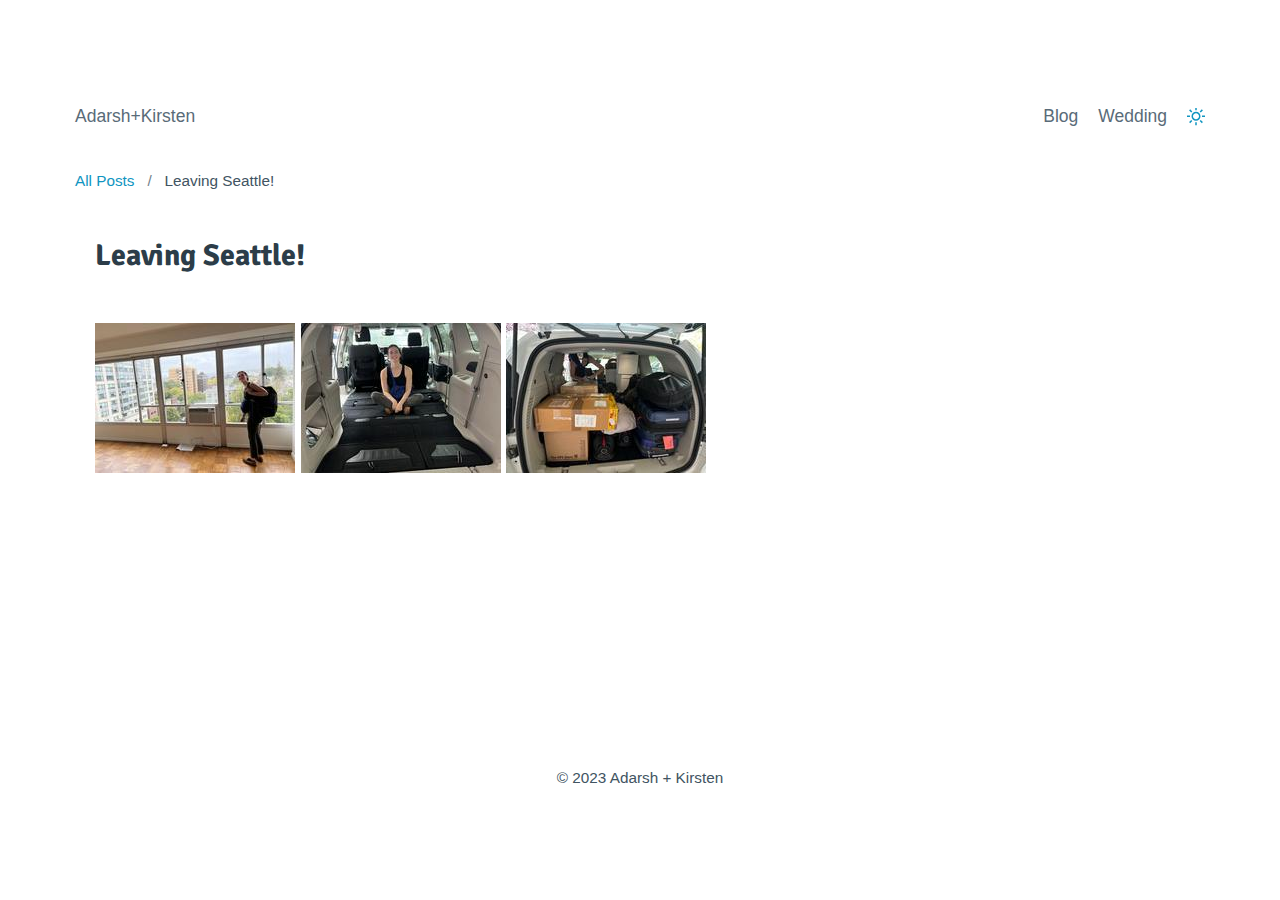
<file: posts/seattle.html>
<!--
Autogenerated comment from sync_posts.py
Title: Leaving Seattle!
Date: 2023-09-05
Description: Beginning of a new chapter
-->
<!DOCTYPE html>
<html lang="en" data-theme="light">

<head>
  <meta charset="utf-8">
  <meta name="viewport" content="width=device-width, initial-scale=1.0">
  <!-- POST TITLE -->
  <title>
    Leaving Seattle!
  </title>

  <!-- POST META -->
  <meta name="title" content="">
  <meta name="twitter:card" content="summary">
  <meta name="twitter:description" content="">
  <meta name="twitter:title" content="">
  <link rel="stylesheet" href="../css/pico.min.css">
  <link rel="stylesheet" href="../css/styles.css">
  <link rel="icon" type="image/png" href="../img/favicon.png">

  <link rel="stylesheet" href="https://cdn.jsdelivr.net/npm/@fancyapps/ui@5.0/dist/fancybox/fancybox.css" />
</head>

<body>
  <main class="container">

    <nav>
      <ul>
        <li><a href="../index.html" class="secondary"><small>Adarsh+Kirsten</small></a></li>
      </ul>

      <ul>
        <li><a href="posts.html" class="secondary"><small>Blog</small></a></li>
        <li><a href="https://withjoy.com/adarsh-and-kirsten" class="secondary"><small>Wedding</small></a></li>
        <li><a href="#" id="toggle-dark" data-tooltip="Toggle Dark"><svg width="18" height="18" viewBox="0 4 24 18"
              preserveAspectRatio="xMidYMid meet" xmlns="http://www.w3.org/2000/svg">
              <path fill-rule="evenodd" clip-rule="evenodd"
                d="M12 16C14.2091 16 16 14.2091 16 12C16 9.79086 14.2091 8 12 8C9.79086 8 8 9.79086 8 12C8 14.2091 9.79086 16 12 16ZM12 18C15.3137 18 18 15.3137 18 12C18 8.68629 15.3137 6 12 6C8.68629 6 6 8.68629 6 12C6 15.3137 8.68629 18 12 18Z"
                fill="currentColor" />
              <path fill-rule="evenodd" clip-rule="evenodd"
                d="M11 0H13V4.06189C12.6724 4.02104 12.3387 4 12 4C11.6613 4 11.3276 4.02104 11 4.06189V0ZM7.0943 5.68018L4.22173 2.80761L2.80752 4.22183L5.6801 7.09441C6.09071 6.56618 6.56608 6.0908 7.0943 5.68018ZM4.06189 11H0V13H4.06189C4.02104 12.6724 4 12.3387 4 12C4 11.6613 4.02104 11.3276 4.06189 11ZM5.6801 16.9056L2.80751 19.7782L4.22173 21.1924L7.0943 18.3198C6.56608 17.9092 6.09071 17.4338 5.6801 16.9056ZM11 19.9381V24H13V19.9381C12.6724 19.979 12.3387 20 12 20C11.6613 20 11.3276 19.979 11 19.9381ZM16.9056 18.3199L19.7781 21.1924L21.1923 19.7782L18.3198 16.9057C17.9092 17.4339 17.4338 17.9093 16.9056 18.3199ZM19.9381 13H24V11H19.9381C19.979 11.3276 20 11.6613 20 12C20 12.3387 19.979 12.6724 19.9381 13ZM18.3198 7.0943L21.1923 4.22183L19.7781 2.80762L16.9056 5.6801C17.4338 6.09071 17.9092 6.56608 18.3198 7.0943Z"
                fill="currentColor" />
            </svg></a></li>
      </ul>
    </nav>

    <!-- POST TITLE -->
    <nav aria-label="breadcrumb">
      <small>
        <ul>
          <li>
            <a href="../posts.html">All Posts</a>
          </li>
          <li>
            Leaving Seattle!
          </li>
        </ul>
      </small>

    </nav>
    <!-- POST CONTENT -->
    <div id="post-content">

      <!-- POST TITLE -->
      <h3>Leaving Seattle!</h3>

      <a data-fancybox="gallery" data-src="../img/full/IMG_7839.jpg" 
        data-caption="Saying goodbye to our lovely apartment view">
        <img src="../img/thumb/IMG_7839_thumb.jpg" />
      </a>

      <a data-fancybox="gallery" data-src="../img/full/IMG_7832.jpg" 
        data-caption="Packing up the rental van!">
        <img src="../img/thumb/IMG_7832_thumb.jpg" />
      </a>

      <a data-fancybox="gallery" data-src="../img/full/IMG_8079.jpg" 
        data-caption="All packed up!">
        <img src="../img/thumb/IMG_8079_thumb.jpg" />
      </a>

    </div>
  </main>

  <footer>
    <div class="container">
      <small>
        <p>© 2023 Adarsh + Kirsten</p>
      </small>
    </div>
  </footer>
</body>

<script src="https://cdn.jsdelivr.net/npm/@fancyapps/ui@5.0/dist/fancybox/fancybox.umd.js"></script>

<script>
  Fancybox.bind('[data-fancybox]', {
  });

  // toggle dark mode
  document.getElementById('toggle-dark').addEventListener('click', function () {
    var currentTheme = document.documentElement.getAttribute('data-theme');
    if (currentTheme === 'light') {
      document.documentElement.setAttribute('data-theme', 'dark');
    } else {
      document.documentElement.setAttribute('data-theme', 'light');
    }
  });
</script>

</html>
</file>
<file: css/styles.css>
@import url("https://fonts.googleapis.com/css2?family=Open+Sans:wght@400;600&family=Signika:wght@800&display=swap");
:root {
  --font-family: ui-sans-serif, -apple-system, BlinkMacSystemFont, "Segoe UI", Helvetica, "Apple Color Emoji", Arial, sans-serif, "Segoe UI Emoji", "Segoe UI Symbol";
  --border-radius: 0;
  --form-element-spacing-vertical: 1rem;
  --form-element-spacing-horizontal: 1.25rem;
}

h1,
h2,
h3,
h4,
h5,
h6 {
  --font-family: "Signika", sans-serif;
  --font-weight: 800;
}

html,
body {
  height: 100vh;
  margin: 0;
}

body>footer {
  position: sticky;
  top: 100vh;
  text-align: center;
}

img{
    max-width: 760px;
    height: auto;

}

#post-content {
  padding: 1em;
}

p {
  /* padding-left: 1em; */
}

h4, h5 {
  /* padding-left: 0.5em; */
}

h6 {
  /* padding-left: 1em; */
}

.center {
    text-align: center;
    padding: 1em;
  }

  .sub {
    font-size: 0.8em;
    font-style: italic;
  }

.gist {
  width:100%;
  max-width: 500px;
  margin:auto;
  overflow:auto;
}

.gist-container {
  width:95%;
  margin:auto;
}
</file>
<file: css/pico.min.css>
@charset "UTF-8";/*!
 * Pico CSS v1.5.10 (https://picocss.com)
 * Copyright 2019-2023 - Licensed under MIT
 */:root{--font-family:system-ui,-apple-system,"Segoe UI","Roboto","Ubuntu","Cantarell","Noto Sans",sans-serif,"Apple Color Emoji","Segoe UI Emoji","Segoe UI Symbol","Noto Color Emoji";--line-height:1.5;--font-weight:400;--font-size:16px;--border-radius:0.25rem;--border-width:1px;--outline-width:3px;--spacing:1rem;--typography-spacing-vertical:1.5rem;--block-spacing-vertical:calc(var(--spacing) * 2);--block-spacing-horizontal:var(--spacing);--grid-spacing-vertical:0;--grid-spacing-horizontal:var(--spacing);--form-element-spacing-vertical:0.75rem;--form-element-spacing-horizontal:1rem;--nav-element-spacing-vertical:1rem;--nav-element-spacing-horizontal:0.5rem;--nav-link-spacing-vertical:0.5rem;--nav-link-spacing-horizontal:0.5rem;--form-label-font-weight:var(--font-weight);--transition:0.2s ease-in-out;--modal-overlay-backdrop-filter:blur(0.25rem)}@media (min-width:576px){:root{--font-size:17px}}@media (min-width:768px){:root{--font-size:18px}}@media (min-width:992px){:root{--font-size:19px}}@media (min-width:1200px){:root{--font-size:20px}}@media (min-width:576px){body>footer,body>header,body>main,section{--block-spacing-vertical:calc(var(--spacing) * 2.5)}}@media (min-width:768px){body>footer,body>header,body>main,section{--block-spacing-vertical:calc(var(--spacing) * 3)}}@media (min-width:992px){body>footer,body>header,body>main,section{--block-spacing-vertical:calc(var(--spacing) * 3.5)}}@media (min-width:1200px){body>footer,body>header,body>main,section{--block-spacing-vertical:calc(var(--spacing) * 4)}}@media (min-width:576px){article{--block-spacing-horizontal:calc(var(--spacing) * 1.25)}}@media (min-width:768px){article{--block-spacing-horizontal:calc(var(--spacing) * 1.5)}}@media (min-width:992px){article{--block-spacing-horizontal:calc(var(--spacing) * 1.75)}}@media (min-width:1200px){article{--block-spacing-horizontal:calc(var(--spacing) * 2)}}dialog>article{--block-spacing-vertical:calc(var(--spacing) * 2);--block-spacing-horizontal:var(--spacing)}@media (min-width:576px){dialog>article{--block-spacing-vertical:calc(var(--spacing) * 2.5);--block-spacing-horizontal:calc(var(--spacing) * 1.25)}}@media (min-width:768px){dialog>article{--block-spacing-vertical:calc(var(--spacing) * 3);--block-spacing-horizontal:calc(var(--spacing) * 1.5)}}a{--text-decoration:none}a.contrast,a.secondary{--text-decoration:underline}small{--font-size:0.875em}h1,h2,h3,h4,h5,h6{--font-weight:700}h1{--font-size:2rem;--typography-spacing-vertical:3rem}h2{--font-size:1.75rem;--typography-spacing-vertical:2.625rem}h3{--font-size:1.5rem;--typography-spacing-vertical:2.25rem}h4{--font-size:1.25rem;--typography-spacing-vertical:1.874rem}h5{--font-size:1.125rem;--typography-spacing-vertical:1.6875rem}[type=checkbox],[type=radio]{--border-width:2px}[type=checkbox][role=switch]{--border-width:3px}tfoot td,tfoot th,thead td,thead th{--border-width:3px}:not(thead,tfoot)>*>td{--font-size:0.875em}code,kbd,pre,samp{--font-family:"Menlo","Consolas","Roboto Mono","Ubuntu Monospace","Noto Mono","Oxygen Mono","Liberation Mono",monospace,"Apple Color Emoji","Segoe UI Emoji","Segoe UI Symbol","Noto Color Emoji"}kbd{--font-weight:bolder}:root:not([data-theme=dark]),[data-theme=light]{--background-color:#fff;--color:hsl(205, 20%, 32%);--h1-color:hsl(205, 30%, 15%);--h2-color:#24333e;--h3-color:hsl(205, 25%, 23%);--h4-color:#374956;--h5-color:hsl(205, 20%, 32%);--h6-color:#4d606d;--muted-color:hsl(205, 10%, 50%);--muted-border-color:hsl(205, 20%, 94%);--primary:hsl(195, 85%, 41%);--primary-hover:hsl(195, 90%, 32%);--primary-focus:rgba(16, 149, 193, 0.125);--primary-inverse:#fff;--secondary:hsl(205, 15%, 41%);--secondary-hover:hsl(205, 20%, 32%);--secondary-focus:rgba(89, 107, 120, 0.125);--secondary-inverse:#fff;--contrast:hsl(205, 30%, 15%);--contrast-hover:#000;--contrast-focus:rgba(89, 107, 120, 0.125);--contrast-inverse:#fff;--mark-background-color:#fff2ca;--mark-color:#543a26;--ins-color:#388e3c;--del-color:#c62828;--blockquote-border-color:var(--muted-border-color);--blockquote-footer-color:var(--muted-color);--button-box-shadow:0 0 0 rgba(0, 0, 0, 0);--button-hover-box-shadow:0 0 0 rgba(0, 0, 0, 0);--form-element-background-color:transparent;--form-element-border-color:hsl(205, 14%, 68%);--form-element-color:var(--color);--form-element-placeholder-color:var(--muted-color);--form-element-active-background-color:transparent;--form-element-active-border-color:var(--primary);--form-element-focus-color:var(--primary-focus);--form-element-disabled-background-color:hsl(205, 18%, 86%);--form-element-disabled-border-color:hsl(205, 14%, 68%);--form-element-disabled-opacity:0.5;--form-element-invalid-border-color:#c62828;--form-element-invalid-active-border-color:#d32f2f;--form-element-invalid-focus-color:rgba(211, 47, 47, 0.125);--form-element-valid-border-color:#388e3c;--form-element-valid-active-border-color:#43a047;--form-element-valid-focus-color:rgba(67, 160, 71, 0.125);--switch-background-color:hsl(205, 16%, 77%);--switch-color:var(--primary-inverse);--switch-checked-background-color:var(--primary);--range-border-color:hsl(205, 18%, 86%);--range-active-border-color:hsl(205, 16%, 77%);--range-thumb-border-color:var(--background-color);--range-thumb-color:var(--secondary);--range-thumb-hover-color:var(--secondary-hover);--range-thumb-active-color:var(--primary);--table-border-color:var(--muted-border-color);--table-row-stripped-background-color:#f6f8f9;--code-background-color:hsl(205, 20%, 94%);--code-color:var(--muted-color);--code-kbd-background-color:var(--contrast);--code-kbd-color:var(--contrast-inverse);--code-tag-color:hsl(330, 40%, 50%);--code-property-color:hsl(185, 40%, 40%);--code-value-color:hsl(40, 20%, 50%);--code-comment-color:hsl(205, 14%, 68%);--accordion-border-color:var(--muted-border-color);--accordion-close-summary-color:var(--color);--accordion-open-summary-color:var(--muted-color);--card-background-color:var(--background-color);--card-border-color:var(--muted-border-color);--card-box-shadow:0.0145rem 0.029rem 0.174rem rgba(27, 40, 50, 0.01698),0.0335rem 0.067rem 0.402rem rgba(27, 40, 50, 0.024),0.0625rem 0.125rem 0.75rem rgba(27, 40, 50, 0.03),0.1125rem 0.225rem 1.35rem rgba(27, 40, 50, 0.036),0.2085rem 0.417rem 2.502rem rgba(27, 40, 50, 0.04302),0.5rem 1rem 6rem rgba(27, 40, 50, 0.06),0 0 0 0.0625rem rgba(27, 40, 50, 0.015);--card-sectionning-background-color:#fbfbfc;--dropdown-background-color:#fbfbfc;--dropdown-border-color:#e1e6eb;--dropdown-box-shadow:var(--card-box-shadow);--dropdown-color:var(--color);--dropdown-hover-background-color:hsl(205, 20%, 94%);--modal-overlay-background-color:rgba(213, 220, 226, 0.7);--progress-background-color:hsl(205, 18%, 86%);--progress-color:var(--primary);--loading-spinner-opacity:0.5;--tooltip-background-color:var(--contrast);--tooltip-color:var(--contrast-inverse);--icon-checkbox:url("data:image/svg+xml,%3Csvg xmlns='http://www.w3.org/2000/svg' width='24' height='24' viewBox='0 0 24 24' fill='none' stroke='rgb(255, 255, 255)' stroke-width='4' stroke-linecap='round' stroke-linejoin='round'%3E%3Cpolyline points='20 6 9 17 4 12'%3E%3C/polyline%3E%3C/svg%3E");--icon-chevron:url("data:image/svg+xml,%3Csvg xmlns='http://www.w3.org/2000/svg' width='24' height='24' viewBox='0 0 24 24' fill='none' stroke='rgb(65, 84, 98)' stroke-width='2' stroke-linecap='round' stroke-linejoin='round'%3E%3Cpolyline points='6 9 12 15 18 9'%3E%3C/polyline%3E%3C/svg%3E");--icon-chevron-button:url("data:image/svg+xml,%3Csvg xmlns='http://www.w3.org/2000/svg' width='24' height='24' viewBox='0 0 24 24' fill='none' stroke='rgb(255, 255, 255)' stroke-width='2' stroke-linecap='round' stroke-linejoin='round'%3E%3Cpolyline points='6 9 12 15 18 9'%3E%3C/polyline%3E%3C/svg%3E");--icon-chevron-button-inverse:url("data:image/svg+xml,%3Csvg xmlns='http://www.w3.org/2000/svg' width='24' height='24' viewBox='0 0 24 24' fill='none' stroke='rgb(255, 255, 255)' stroke-width='2' stroke-linecap='round' stroke-linejoin='round'%3E%3Cpolyline points='6 9 12 15 18 9'%3E%3C/polyline%3E%3C/svg%3E");--icon-close:url("data:image/svg+xml,%3Csvg xmlns='http://www.w3.org/2000/svg' width='24' height='24' viewBox='0 0 24 24' fill='none' stroke='rgb(115, 130, 140)' stroke-width='4' stroke-linecap='round' stroke-linejoin='round'%3E%3Cline x1='18' y1='6' x2='6' y2='18'%3E%3C/line%3E%3Cline x1='6' y1='6' x2='18' y2='18'%3E%3C/line%3E%3C/svg%3E");--icon-date:url("data:image/svg+xml,%3Csvg xmlns='http://www.w3.org/2000/svg' width='24' height='24' viewBox='0 0 24 24' fill='none' stroke='rgb(65, 84, 98)' stroke-width='2' stroke-linecap='round' stroke-linejoin='round'%3E%3Crect x='3' y='4' width='18' height='18' rx='2' ry='2'%3E%3C/rect%3E%3Cline x1='16' y1='2' x2='16' y2='6'%3E%3C/line%3E%3Cline x1='8' y1='2' x2='8' y2='6'%3E%3C/line%3E%3Cline x1='3' y1='10' x2='21' y2='10'%3E%3C/line%3E%3C/svg%3E");--icon-invalid:url("data:image/svg+xml,%3Csvg xmlns='http://www.w3.org/2000/svg' width='24' height='24' viewBox='0 0 24 24' fill='none' stroke='rgb(198, 40, 40)' stroke-width='2' stroke-linecap='round' stroke-linejoin='round'%3E%3Ccircle cx='12' cy='12' r='10'%3E%3C/circle%3E%3Cline x1='12' y1='8' x2='12' y2='12'%3E%3C/line%3E%3Cline x1='12' y1='16' x2='12.01' y2='16'%3E%3C/line%3E%3C/svg%3E");--icon-minus:url("data:image/svg+xml,%3Csvg xmlns='http://www.w3.org/2000/svg' width='24' height='24' viewBox='0 0 24 24' fill='none' stroke='rgb(255, 255, 255)' stroke-width='4' stroke-linecap='round' stroke-linejoin='round'%3E%3Cline x1='5' y1='12' x2='19' y2='12'%3E%3C/line%3E%3C/svg%3E");--icon-search:url("data:image/svg+xml,%3Csvg xmlns='http://www.w3.org/2000/svg' width='24' height='24' viewBox='0 0 24 24' fill='none' stroke='rgb(65, 84, 98)' stroke-width='2' stroke-linecap='round' stroke-linejoin='round'%3E%3Ccircle cx='11' cy='11' r='8'%3E%3C/circle%3E%3Cline x1='21' y1='21' x2='16.65' y2='16.65'%3E%3C/line%3E%3C/svg%3E");--icon-time:url("data:image/svg+xml,%3Csvg xmlns='http://www.w3.org/2000/svg' width='24' height='24' viewBox='0 0 24 24' fill='none' stroke='rgb(65, 84, 98)' stroke-width='2' stroke-linecap='round' stroke-linejoin='round'%3E%3Ccircle cx='12' cy='12' r='10'%3E%3C/circle%3E%3Cpolyline points='12 6 12 12 16 14'%3E%3C/polyline%3E%3C/svg%3E");--icon-valid:url("data:image/svg+xml,%3Csvg xmlns='http://www.w3.org/2000/svg' width='24' height='24' viewBox='0 0 24 24' fill='none' stroke='rgb(56, 142, 60)' stroke-width='3' stroke-linecap='round' stroke-linejoin='round'%3E%3Cpolyline points='20 6 9 17 4 12'%3E%3C/polyline%3E%3C/svg%3E");color-scheme:light}@media only screen and (prefers-color-scheme:dark){:root:not([data-theme]){--background-color:#11191f;--color:hsl(205, 16%, 77%);--h1-color:hsl(205, 20%, 94%);--h2-color:#e1e6eb;--h3-color:hsl(205, 18%, 86%);--h4-color:#c8d1d8;--h5-color:hsl(205, 16%, 77%);--h6-color:#afbbc4;--muted-color:hsl(205, 10%, 50%);--muted-border-color:#1f2d38;--primary:hsl(195, 85%, 41%);--primary-hover:hsl(195, 80%, 50%);--primary-focus:rgba(16, 149, 193, 0.25);--primary-inverse:#fff;--secondary:hsl(205, 15%, 41%);--secondary-hover:hsl(205, 10%, 50%);--secondary-focus:rgba(115, 130, 140, 0.25);--secondary-inverse:#fff;--contrast:hsl(205, 20%, 94%);--contrast-hover:#fff;--contrast-focus:rgba(115, 130, 140, 0.25);--contrast-inverse:#000;--mark-background-color:#d1c284;--mark-color:#11191f;--ins-color:#388e3c;--del-color:#c62828;--blockquote-border-color:var(--muted-border-color);--blockquote-footer-color:var(--muted-color);--button-box-shadow:0 0 0 rgba(0, 0, 0, 0);--button-hover-box-shadow:0 0 0 rgba(0, 0, 0, 0);--form-element-background-color:#11191f;--form-element-border-color:#374956;--form-element-color:var(--color);--form-element-placeholder-color:var(--muted-color);--form-element-active-background-color:var(--form-element-background-color);--form-element-active-border-color:var(--primary);--form-element-focus-color:var(--primary-focus);--form-element-disabled-background-color:hsl(205, 25%, 23%);--form-element-disabled-border-color:hsl(205, 20%, 32%);--form-element-disabled-opacity:0.5;--form-element-invalid-border-color:#b71c1c;--form-element-invalid-active-border-color:#c62828;--form-element-invalid-focus-color:rgba(198, 40, 40, 0.25);--form-element-valid-border-color:#2e7d32;--form-element-valid-active-border-color:#388e3c;--form-element-valid-focus-color:rgba(56, 142, 60, 0.25);--switch-background-color:#374956;--switch-color:var(--primary-inverse);--switch-checked-background-color:var(--primary);--range-border-color:#24333e;--range-active-border-color:hsl(205, 25%, 23%);--range-thumb-border-color:var(--background-color);--range-thumb-color:var(--secondary);--range-thumb-hover-color:var(--secondary-hover);--range-thumb-active-color:var(--primary);--table-border-color:var(--muted-border-color);--table-row-stripped-background-color:rgba(115, 130, 140, 0.05);--code-background-color:#18232c;--code-color:var(--muted-color);--code-kbd-background-color:var(--contrast);--code-kbd-color:var(--contrast-inverse);--code-tag-color:hsl(330, 30%, 50%);--code-property-color:hsl(185, 30%, 50%);--code-value-color:hsl(40, 10%, 50%);--code-comment-color:#4d606d;--accordion-border-color:var(--muted-border-color);--accordion-active-summary-color:var(--primary);--accordion-close-summary-color:var(--color);--accordion-open-summary-color:var(--muted-color);--card-background-color:#141e26;--card-border-color:var(--card-background-color);--card-box-shadow:0.0145rem 0.029rem 0.174rem rgba(0, 0, 0, 0.01698),0.0335rem 0.067rem 0.402rem rgba(0, 0, 0, 0.024),0.0625rem 0.125rem 0.75rem rgba(0, 0, 0, 0.03),0.1125rem 0.225rem 1.35rem rgba(0, 0, 0, 0.036),0.2085rem 0.417rem 2.502rem rgba(0, 0, 0, 0.04302),0.5rem 1rem 6rem rgba(0, 0, 0, 0.06),0 0 0 0.0625rem rgba(0, 0, 0, 0.015);--card-sectionning-background-color:#18232c;--dropdown-background-color:hsl(205, 30%, 15%);--dropdown-border-color:#24333e;--dropdown-box-shadow:var(--card-box-shadow);--dropdown-color:var(--color);--dropdown-hover-background-color:rgba(36, 51, 62, 0.75);--modal-overlay-background-color:rgba(36, 51, 62, 0.8);--progress-background-color:#24333e;--progress-color:var(--primary);--loading-spinner-opacity:0.5;--tooltip-background-color:var(--contrast);--tooltip-color:var(--contrast-inverse);--icon-checkbox:url("data:image/svg+xml,%3Csvg xmlns='http://www.w3.org/2000/svg' width='24' height='24' viewBox='0 0 24 24' fill='none' stroke='rgb(255, 255, 255)' stroke-width='4' stroke-linecap='round' stroke-linejoin='round'%3E%3Cpolyline points='20 6 9 17 4 12'%3E%3C/polyline%3E%3C/svg%3E");--icon-chevron:url("data:image/svg+xml,%3Csvg xmlns='http://www.w3.org/2000/svg' width='24' height='24' viewBox='0 0 24 24' fill='none' stroke='rgb(162, 175, 185)' stroke-width='2' stroke-linecap='round' stroke-linejoin='round'%3E%3Cpolyline points='6 9 12 15 18 9'%3E%3C/polyline%3E%3C/svg%3E");--icon-chevron-button:url("data:image/svg+xml,%3Csvg xmlns='http://www.w3.org/2000/svg' width='24' height='24' viewBox='0 0 24 24' fill='none' stroke='rgb(255, 255, 255)' stroke-width='2' stroke-linecap='round' stroke-linejoin='round'%3E%3Cpolyline points='6 9 12 15 18 9'%3E%3C/polyline%3E%3C/svg%3E");--icon-chevron-button-inverse:url("data:image/svg+xml,%3Csvg xmlns='http://www.w3.org/2000/svg' width='24' height='24' viewBox='0 0 24 24' fill='none' stroke='rgb(0, 0, 0)' stroke-width='2' stroke-linecap='round' stroke-linejoin='round'%3E%3Cpolyline points='6 9 12 15 18 9'%3E%3C/polyline%3E%3C/svg%3E");--icon-close:url("data:image/svg+xml,%3Csvg xmlns='http://www.w3.org/2000/svg' width='24' height='24' viewBox='0 0 24 24' fill='none' stroke='rgb(115, 130, 140)' stroke-width='4' stroke-linecap='round' stroke-linejoin='round'%3E%3Cline x1='18' y1='6' x2='6' y2='18'%3E%3C/line%3E%3Cline x1='6' y1='6' x2='18' y2='18'%3E%3C/line%3E%3C/svg%3E");--icon-date:url("data:image/svg+xml,%3Csvg xmlns='http://www.w3.org/2000/svg' width='24' height='24' viewBox='0 0 24 24' fill='none' stroke='rgb(162, 175, 185)' stroke-width='2' stroke-linecap='round' stroke-linejoin='round'%3E%3Crect x='3' y='4' width='18' height='18' rx='2' ry='2'%3E%3C/rect%3E%3Cline x1='16' y1='2' x2='16' y2='6'%3E%3C/line%3E%3Cline x1='8' y1='2' x2='8' y2='6'%3E%3C/line%3E%3Cline x1='3' y1='10' x2='21' y2='10'%3E%3C/line%3E%3C/svg%3E");--icon-invalid:url("data:image/svg+xml,%3Csvg xmlns='http://www.w3.org/2000/svg' width='24' height='24' viewBox='0 0 24 24' fill='none' stroke='rgb(183, 28, 28)' stroke-width='2' stroke-linecap='round' stroke-linejoin='round'%3E%3Ccircle cx='12' cy='12' r='10'%3E%3C/circle%3E%3Cline x1='12' y1='8' x2='12' y2='12'%3E%3C/line%3E%3Cline x1='12' y1='16' x2='12.01' y2='16'%3E%3C/line%3E%3C/svg%3E");--icon-minus:url("data:image/svg+xml,%3Csvg xmlns='http://www.w3.org/2000/svg' width='24' height='24' viewBox='0 0 24 24' fill='none' stroke='rgb(255, 255, 255)' stroke-width='4' stroke-linecap='round' stroke-linejoin='round'%3E%3Cline x1='5' y1='12' x2='19' y2='12'%3E%3C/line%3E%3C/svg%3E");--icon-search:url("data:image/svg+xml,%3Csvg xmlns='http://www.w3.org/2000/svg' width='24' height='24' viewBox='0 0 24 24' fill='none' stroke='rgb(162, 175, 185)' stroke-width='2' stroke-linecap='round' stroke-linejoin='round'%3E%3Ccircle cx='11' cy='11' r='8'%3E%3C/circle%3E%3Cline x1='21' y1='21' x2='16.65' y2='16.65'%3E%3C/line%3E%3C/svg%3E");--icon-time:url("data:image/svg+xml,%3Csvg xmlns='http://www.w3.org/2000/svg' width='24' height='24' viewBox='0 0 24 24' fill='none' stroke='rgb(162, 175, 185)' stroke-width='2' stroke-linecap='round' stroke-linejoin='round'%3E%3Ccircle cx='12' cy='12' r='10'%3E%3C/circle%3E%3Cpolyline points='12 6 12 12 16 14'%3E%3C/polyline%3E%3C/svg%3E");--icon-valid:url("data:image/svg+xml,%3Csvg xmlns='http://www.w3.org/2000/svg' width='24' height='24' viewBox='0 0 24 24' fill='none' stroke='rgb(46, 125, 50)' stroke-width='3' stroke-linecap='round' stroke-linejoin='round'%3E%3Cpolyline points='20 6 9 17 4 12'%3E%3C/polyline%3E%3C/svg%3E");color-scheme:dark}}[data-theme=dark]{--background-color:#11191f;--color:hsl(205, 16%, 77%);--h1-color:hsl(205, 20%, 94%);--h2-color:#e1e6eb;--h3-color:hsl(205, 18%, 86%);--h4-color:#c8d1d8;--h5-color:hsl(205, 16%, 77%);--h6-color:#afbbc4;--muted-color:hsl(205, 10%, 50%);--muted-border-color:#1f2d38;--primary:hsl(195, 85%, 41%);--primary-hover:hsl(195, 80%, 50%);--primary-focus:rgba(16, 149, 193, 0.25);--primary-inverse:#fff;--secondary:hsl(205, 15%, 41%);--secondary-hover:hsl(205, 10%, 50%);--secondary-focus:rgba(115, 130, 140, 0.25);--secondary-inverse:#fff;--contrast:hsl(205, 20%, 94%);--contrast-hover:#fff;--contrast-focus:rgba(115, 130, 140, 0.25);--contrast-inverse:#000;--mark-background-color:#d1c284;--mark-color:#11191f;--ins-color:#388e3c;--del-color:#c62828;--blockquote-border-color:var(--muted-border-color);--blockquote-footer-color:var(--muted-color);--button-box-shadow:0 0 0 rgba(0, 0, 0, 0);--button-hover-box-shadow:0 0 0 rgba(0, 0, 0, 0);--form-element-background-color:#11191f;--form-element-border-color:#374956;--form-element-color:var(--color);--form-element-placeholder-color:var(--muted-color);--form-element-active-background-color:var(--form-element-background-color);--form-element-active-border-color:var(--primary);--form-element-focus-color:var(--primary-focus);--form-element-disabled-background-color:hsl(205, 25%, 23%);--form-element-disabled-border-color:hsl(205, 20%, 32%);--form-element-disabled-opacity:0.5;--form-element-invalid-border-color:#b71c1c;--form-element-invalid-active-border-color:#c62828;--form-element-invalid-focus-color:rgba(198, 40, 40, 0.25);--form-element-valid-border-color:#2e7d32;--form-element-valid-active-border-color:#388e3c;--form-element-valid-focus-color:rgba(56, 142, 60, 0.25);--switch-background-color:#374956;--switch-color:var(--primary-inverse);--switch-checked-background-color:var(--primary);--range-border-color:#24333e;--range-active-border-color:hsl(205, 25%, 23%);--range-thumb-border-color:var(--background-color);--range-thumb-color:var(--secondary);--range-thumb-hover-color:var(--secondary-hover);--range-thumb-active-color:var(--primary);--table-border-color:var(--muted-border-color);--table-row-stripped-background-color:rgba(115, 130, 140, 0.05);--code-background-color:#18232c;--code-color:var(--muted-color);--code-kbd-background-color:var(--contrast);--code-kbd-color:var(--contrast-inverse);--code-tag-color:hsl(330, 30%, 50%);--code-property-color:hsl(185, 30%, 50%);--code-value-color:hsl(40, 10%, 50%);--code-comment-color:#4d606d;--accordion-border-color:var(--muted-border-color);--accordion-active-summary-color:var(--primary);--accordion-close-summary-color:var(--color);--accordion-open-summary-color:var(--muted-color);--card-background-color:#141e26;--card-border-color:var(--card-background-color);--card-box-shadow:0.0145rem 0.029rem 0.174rem rgba(0, 0, 0, 0.01698),0.0335rem 0.067rem 0.402rem rgba(0, 0, 0, 0.024),0.0625rem 0.125rem 0.75rem rgba(0, 0, 0, 0.03),0.1125rem 0.225rem 1.35rem rgba(0, 0, 0, 0.036),0.2085rem 0.417rem 2.502rem rgba(0, 0, 0, 0.04302),0.5rem 1rem 6rem rgba(0, 0, 0, 0.06),0 0 0 0.0625rem rgba(0, 0, 0, 0.015);--card-sectionning-background-color:#18232c;--dropdown-background-color:hsl(205, 30%, 15%);--dropdown-border-color:#24333e;--dropdown-box-shadow:var(--card-box-shadow);--dropdown-color:var(--color);--dropdown-hover-background-color:rgba(36, 51, 62, 0.75);--modal-overlay-background-color:rgba(36, 51, 62, 0.8);--progress-background-color:#24333e;--progress-color:var(--primary);--loading-spinner-opacity:0.5;--tooltip-background-color:var(--contrast);--tooltip-color:var(--contrast-inverse);--icon-checkbox:url("data:image/svg+xml,%3Csvg xmlns='http://www.w3.org/2000/svg' width='24' height='24' viewBox='0 0 24 24' fill='none' stroke='rgb(255, 255, 255)' stroke-width='4' stroke-linecap='round' stroke-linejoin='round'%3E%3Cpolyline points='20 6 9 17 4 12'%3E%3C/polyline%3E%3C/svg%3E");--icon-chevron:url("data:image/svg+xml,%3Csvg xmlns='http://www.w3.org/2000/svg' width='24' height='24' viewBox='0 0 24 24' fill='none' stroke='rgb(162, 175, 185)' stroke-width='2' stroke-linecap='round' stroke-linejoin='round'%3E%3Cpolyline points='6 9 12 15 18 9'%3E%3C/polyline%3E%3C/svg%3E");--icon-chevron-button:url("data:image/svg+xml,%3Csvg xmlns='http://www.w3.org/2000/svg' width='24' height='24' viewBox='0 0 24 24' fill='none' stroke='rgb(255, 255, 255)' stroke-width='2' stroke-linecap='round' stroke-linejoin='round'%3E%3Cpolyline points='6 9 12 15 18 9'%3E%3C/polyline%3E%3C/svg%3E");--icon-chevron-button-inverse:url("data:image/svg+xml,%3Csvg xmlns='http://www.w3.org/2000/svg' width='24' height='24' viewBox='0 0 24 24' fill='none' stroke='rgb(0, 0, 0)' stroke-width='2' stroke-linecap='round' stroke-linejoin='round'%3E%3Cpolyline points='6 9 12 15 18 9'%3E%3C/polyline%3E%3C/svg%3E");--icon-close:url("data:image/svg+xml,%3Csvg xmlns='http://www.w3.org/2000/svg' width='24' height='24' viewBox='0 0 24 24' fill='none' stroke='rgb(115, 130, 140)' stroke-width='4' stroke-linecap='round' stroke-linejoin='round'%3E%3Cline x1='18' y1='6' x2='6' y2='18'%3E%3C/line%3E%3Cline x1='6' y1='6' x2='18' y2='18'%3E%3C/line%3E%3C/svg%3E");--icon-date:url("data:image/svg+xml,%3Csvg xmlns='http://www.w3.org/2000/svg' width='24' height='24' viewBox='0 0 24 24' fill='none' stroke='rgb(162, 175, 185)' stroke-width='2' stroke-linecap='round' stroke-linejoin='round'%3E%3Crect x='3' y='4' width='18' height='18' rx='2' ry='2'%3E%3C/rect%3E%3Cline x1='16' y1='2' x2='16' y2='6'%3E%3C/line%3E%3Cline x1='8' y1='2' x2='8' y2='6'%3E%3C/line%3E%3Cline x1='3' y1='10' x2='21' y2='10'%3E%3C/line%3E%3C/svg%3E");--icon-invalid:url("data:image/svg+xml,%3Csvg xmlns='http://www.w3.org/2000/svg' width='24' height='24' viewBox='0 0 24 24' fill='none' stroke='rgb(183, 28, 28)' stroke-width='2' stroke-linecap='round' stroke-linejoin='round'%3E%3Ccircle cx='12' cy='12' r='10'%3E%3C/circle%3E%3Cline x1='12' y1='8' x2='12' y2='12'%3E%3C/line%3E%3Cline x1='12' y1='16' x2='12.01' y2='16'%3E%3C/line%3E%3C/svg%3E");--icon-minus:url("data:image/svg+xml,%3Csvg xmlns='http://www.w3.org/2000/svg' width='24' height='24' viewBox='0 0 24 24' fill='none' stroke='rgb(255, 255, 255)' stroke-width='4' stroke-linecap='round' stroke-linejoin='round'%3E%3Cline x1='5' y1='12' x2='19' y2='12'%3E%3C/line%3E%3C/svg%3E");--icon-search:url("data:image/svg+xml,%3Csvg xmlns='http://www.w3.org/2000/svg' width='24' height='24' viewBox='0 0 24 24' fill='none' stroke='rgb(162, 175, 185)' stroke-width='2' stroke-linecap='round' stroke-linejoin='round'%3E%3Ccircle cx='11' cy='11' r='8'%3E%3C/circle%3E%3Cline x1='21' y1='21' x2='16.65' y2='16.65'%3E%3C/line%3E%3C/svg%3E");--icon-time:url("data:image/svg+xml,%3Csvg xmlns='http://www.w3.org/2000/svg' width='24' height='24' viewBox='0 0 24 24' fill='none' stroke='rgb(162, 175, 185)' stroke-width='2' stroke-linecap='round' stroke-linejoin='round'%3E%3Ccircle cx='12' cy='12' r='10'%3E%3C/circle%3E%3Cpolyline points='12 6 12 12 16 14'%3E%3C/polyline%3E%3C/svg%3E");--icon-valid:url("data:image/svg+xml,%3Csvg xmlns='http://www.w3.org/2000/svg' width='24' height='24' viewBox='0 0 24 24' fill='none' stroke='rgb(46, 125, 50)' stroke-width='3' stroke-linecap='round' stroke-linejoin='round'%3E%3Cpolyline points='20 6 9 17 4 12'%3E%3C/polyline%3E%3C/svg%3E");color-scheme:dark}[type=checkbox],[type=radio],[type=range],progress{accent-color:var(--primary)}*,::after,::before{box-sizing:border-box;background-repeat:no-repeat}::after,::before{text-decoration:inherit;vertical-align:inherit}:where(:root){-webkit-tap-highlight-color:transparent;-webkit-text-size-adjust:100%;-moz-text-size-adjust:100%;text-size-adjust:100%;background-color:var(--background-color);color:var(--color);font-weight:var(--font-weight);font-size:var(--font-size);line-height:var(--line-height);font-family:var(--font-family);text-rendering:optimizeLegibility;overflow-wrap:break-word;cursor:default;-moz-tab-size:4;-o-tab-size:4;tab-size:4}main{display:block}body{width:100%;margin:0}body>footer,body>header,body>main{width:100%;margin-right:auto;margin-left:auto;padding:var(--block-spacing-vertical) 0}.container,.container-fluid{width:100%;margin-right:auto;margin-left:auto;padding-right:var(--spacing);padding-left:var(--spacing)}@media (min-width:576px){.container{max-width:510px;padding-right:0;padding-left:0}}@media (min-width:768px){.container{max-width:700px}}@media (min-width:992px){.container{max-width:920px}}@media (min-width:1200px){.container{max-width:1130px}}section{margin-bottom:var(--block-spacing-vertical)}.grid{grid-column-gap:var(--grid-spacing-horizontal);grid-row-gap:var(--grid-spacing-vertical);display:grid;grid-template-columns:1fr;margin:0}@media (min-width:992px){.grid{grid-template-columns:repeat(auto-fit,minmax(0%,1fr))}}.grid>*{min-width:0}figure{display:block;margin:0;padding:0;overflow-x:auto}figure figcaption{padding:calc(var(--spacing) * .5) 0;color:var(--muted-color)}b,strong{font-weight:bolder}sub,sup{position:relative;font-size:.75em;line-height:0;vertical-align:baseline}sub{bottom:-.25em}sup{top:-.5em}address,blockquote,dl,figure,form,ol,p,pre,table,ul{margin-top:0;margin-bottom:var(--typography-spacing-vertical);color:var(--color);font-style:normal;font-weight:var(--font-weight);font-size:var(--font-size)}[role=link],a{--color:var(--primary);--background-color:transparent;outline:0;background-color:var(--background-color);color:var(--color);-webkit-text-decoration:var(--text-decoration);text-decoration:var(--text-decoration);transition:background-color var(--transition),color var(--transition),box-shadow var(--transition),-webkit-text-decoration var(--transition);transition:background-color var(--transition),color var(--transition),text-decoration var(--transition),box-shadow var(--transition);transition:background-color var(--transition),color var(--transition),text-decoration var(--transition),box-shadow var(--transition),-webkit-text-decoration var(--transition)}[role=link]:is([aria-current],:hover,:active,:focus),a:is([aria-current],:hover,:active,:focus){--color:var(--primary-hover);--text-decoration:underline}[role=link]:focus,a:focus{--background-color:var(--primary-focus)}[role=link].secondary,a.secondary{--color:var(--secondary)}[role=link].secondary:is([aria-current],:hover,:active,:focus),a.secondary:is([aria-current],:hover,:active,:focus){--color:var(--secondary-hover)}[role=link].secondary:focus,a.secondary:focus{--background-color:var(--secondary-focus)}[role=link].contrast,a.contrast{--color:var(--contrast)}[role=link].contrast:is([aria-current],:hover,:active,:focus),a.contrast:is([aria-current],:hover,:active,:focus){--color:var(--contrast-hover)}[role=link].contrast:focus,a.contrast:focus{--background-color:var(--contrast-focus)}h1,h2,h3,h4,h5,h6{margin-top:0;margin-bottom:var(--typography-spacing-vertical);color:var(--color);font-weight:var(--font-weight);font-size:var(--font-size);font-family:var(--font-family)}h1{--color:var(--h1-color)}h2{--color:var(--h2-color)}h3{--color:var(--h3-color)}h4{--color:var(--h4-color)}h5{--color:var(--h5-color)}h6{--color:var(--h6-color)}:where(address,blockquote,dl,figure,form,ol,p,pre,table,ul)~:is(h1,h2,h3,h4,h5,h6){margin-top:var(--typography-spacing-vertical)}.headings,hgroup{margin-bottom:var(--typography-spacing-vertical)}.headings>*,hgroup>*{margin-bottom:0}.headings>:last-child,hgroup>:last-child{--color:var(--muted-color);--font-weight:unset;font-size:1rem;font-family:unset}p{margin-bottom:var(--typography-spacing-vertical)}small{font-size:var(--font-size)}:where(dl,ol,ul){padding-right:0;padding-left:var(--spacing);-webkit-padding-start:var(--spacing);padding-inline-start:var(--spacing);-webkit-padding-end:0;padding-inline-end:0}:where(dl,ol,ul) li{margin-bottom:calc(var(--typography-spacing-vertical) * .25)}:where(dl,ol,ul) :is(dl,ol,ul){margin:0;margin-top:calc(var(--typography-spacing-vertical) * .25)}ul li{list-style:square}mark{padding:.125rem .25rem;background-color:var(--mark-background-color);color:var(--mark-color);vertical-align:baseline}blockquote{display:block;margin:var(--typography-spacing-vertical) 0;padding:var(--spacing);border-right:none;border-left:.25rem solid var(--blockquote-border-color);-webkit-border-start:0.25rem solid var(--blockquote-border-color);border-inline-start:0.25rem solid var(--blockquote-border-color);-webkit-border-end:none;border-inline-end:none}blockquote footer{margin-top:calc(var(--typography-spacing-vertical) * .5);color:var(--blockquote-footer-color)}abbr[title]{border-bottom:1px dotted;text-decoration:none;cursor:help}ins{color:var(--ins-color);text-decoration:none}del{color:var(--del-color)}::-moz-selection{background-color:var(--primary-focus)}::selection{background-color:var(--primary-focus)}:where(audio,canvas,iframe,img,svg,video){vertical-align:middle}audio,video{display:inline-block}audio:not([controls]){display:none;height:0}:where(iframe){border-style:none}img{max-width:100%;height:auto;border-style:none}:where(svg:not([fill])){fill:currentColor}svg:not(:root){overflow:hidden}button{margin:0;overflow:visible;font-family:inherit;text-transform:none}[type=button],[type=reset],[type=submit],button{-webkit-appearance:button}button{display:block;width:100%;margin-bottom:var(--spacing)}[role=button]{display:inline-block;text-decoration:none}[role=button],button,input[type=button],input[type=reset],input[type=submit]{--background-color:var(--primary);--border-color:var(--primary);--color:var(--primary-inverse);--box-shadow:var(--button-box-shadow, 0 0 0 rgba(0, 0, 0, 0));padding:var(--form-element-spacing-vertical) var(--form-element-spacing-horizontal);border:var(--border-width) solid var(--border-color);border-radius:var(--border-radius);outline:0;background-color:var(--background-color);box-shadow:var(--box-shadow);color:var(--color);font-weight:var(--font-weight);font-size:1rem;line-height:var(--line-height);text-align:center;cursor:pointer;transition:background-color var(--transition),border-color var(--transition),color var(--transition),box-shadow var(--transition)}[role=button]:is([aria-current],:hover,:active,:focus),button:is([aria-current],:hover,:active,:focus),input[type=button]:is([aria-current],:hover,:active,:focus),input[type=reset]:is([aria-current],:hover,:active,:focus),input[type=submit]:is([aria-current],:hover,:active,:focus){--background-color:var(--primary-hover);--border-color:var(--primary-hover);--box-shadow:var(--button-hover-box-shadow, 0 0 0 rgba(0, 0, 0, 0));--color:var(--primary-inverse)}[role=button]:focus,button:focus,input[type=button]:focus,input[type=reset]:focus,input[type=submit]:focus{--box-shadow:var(--button-hover-box-shadow, 0 0 0 rgba(0, 0, 0, 0)),0 0 0 var(--outline-width) var(--primary-focus)}:is(button,input[type=submit],input[type=button],[role=button]).secondary,input[type=reset]{--background-color:var(--secondary);--border-color:var(--secondary);--color:var(--secondary-inverse);cursor:pointer}:is(button,input[type=submit],input[type=button],[role=button]).secondary:is([aria-current],:hover,:active,:focus),input[type=reset]:is([aria-current],:hover,:active,:focus){--background-color:var(--secondary-hover);--border-color:var(--secondary-hover);--color:var(--secondary-inverse)}:is(button,input[type=submit],input[type=button],[role=button]).secondary:focus,input[type=reset]:focus{--box-shadow:var(--button-hover-box-shadow, 0 0 0 rgba(0, 0, 0, 0)),0 0 0 var(--outline-width) var(--secondary-focus)}:is(button,input[type=submit],input[type=button],[role=button]).contrast{--background-color:var(--contrast);--border-color:var(--contrast);--color:var(--contrast-inverse)}:is(button,input[type=submit],input[type=button],[role=button]).contrast:is([aria-current],:hover,:active,:focus){--background-color:var(--contrast-hover);--border-color:var(--contrast-hover);--color:var(--contrast-inverse)}:is(button,input[type=submit],input[type=button],[role=button]).contrast:focus{--box-shadow:var(--button-hover-box-shadow, 0 0 0 rgba(0, 0, 0, 0)),0 0 0 var(--outline-width) var(--contrast-focus)}:is(button,input[type=submit],input[type=button],[role=button]).outline,input[type=reset].outline{--background-color:transparent;--color:var(--primary)}:is(button,input[type=submit],input[type=button],[role=button]).outline:is([aria-current],:hover,:active,:focus),input[type=reset].outline:is([aria-current],:hover,:active,:focus){--background-color:transparent;--color:var(--primary-hover)}:is(button,input[type=submit],input[type=button],[role=button]).outline.secondary,input[type=reset].outline{--color:var(--secondary)}:is(button,input[type=submit],input[type=button],[role=button]).outline.secondary:is([aria-current],:hover,:active,:focus),input[type=reset].outline:is([aria-current],:hover,:active,:focus){--color:var(--secondary-hover)}:is(button,input[type=submit],input[type=button],[role=button]).outline.contrast{--color:var(--contrast)}:is(button,input[type=submit],input[type=button],[role=button]).outline.contrast:is([aria-current],:hover,:active,:focus){--color:var(--contrast-hover)}:where(button,[type=submit],[type=button],[type=reset],[role=button])[disabled],:where(fieldset[disabled]) :is(button,[type=submit],[type=button],[type=reset],[role=button]),a[role=button]:not([href]){opacity:.5;pointer-events:none}input,optgroup,select,textarea{margin:0;font-size:1rem;line-height:var(--line-height);font-family:inherit;letter-spacing:inherit}input{overflow:visible}select{text-transform:none}legend{max-width:100%;padding:0;color:inherit;white-space:normal}textarea{overflow:auto}[type=checkbox],[type=radio]{padding:0}::-webkit-inner-spin-button,::-webkit-outer-spin-button{height:auto}[type=search]{-webkit-appearance:textfield;outline-offset:-2px}[type=search]::-webkit-search-decoration{-webkit-appearance:none}::-webkit-file-upload-button{-webkit-appearance:button;font:inherit}::-moz-focus-inner{padding:0;border-style:none}:-moz-focusring{outline:0}:-moz-ui-invalid{box-shadow:none}::-ms-expand{display:none}[type=file],[type=range]{padding:0;border-width:0}input:not([type=checkbox],[type=radio],[type=range]){height:calc(1rem * var(--line-height) + var(--form-element-spacing-vertical) * 2 + var(--border-width) * 2)}fieldset{margin:0;margin-bottom:var(--spacing);padding:0;border:0}fieldset legend,label{display:block;margin-bottom:calc(var(--spacing) * .25);font-weight:var(--form-label-font-weight,var(--font-weight))}input:not([type=checkbox],[type=radio]),select,textarea{width:100%}input:not([type=checkbox],[type=radio],[type=range],[type=file]),select,textarea{-webkit-appearance:none;-moz-appearance:none;appearance:none;padding:var(--form-element-spacing-vertical) var(--form-element-spacing-horizontal)}input,select,textarea{--background-color:var(--form-element-background-color);--border-color:var(--form-element-border-color);--color:var(--form-element-color);--box-shadow:none;border:var(--border-width) solid var(--border-color);border-radius:var(--border-radius);outline:0;background-color:var(--background-color);box-shadow:var(--box-shadow);color:var(--color);font-weight:var(--font-weight);transition:background-color var(--transition),border-color var(--transition),color var(--transition),box-shadow var(--transition)}:where(select,textarea):is(:active,:focus),input:not([type=submit],[type=button],[type=reset],[type=checkbox],[type=radio],[readonly]):is(:active,:focus){--background-color:var(--form-element-active-background-color)}:where(select,textarea):is(:active,:focus),input:not([type=submit],[type=button],[type=reset],[role=switch],[readonly]):is(:active,:focus){--border-color:var(--form-element-active-border-color)}input:not([type=submit],[type=button],[type=reset],[type=range],[type=file],[readonly]):focus,select:focus,textarea:focus{--box-shadow:0 0 0 var(--outline-width) var(--form-element-focus-color)}:where(fieldset[disabled]) :is(input:not([type=submit],[type=button],[type=reset]),select,textarea),input:not([type=submit],[type=button],[type=reset])[disabled],select[disabled],textarea[disabled]{--background-color:var(--form-element-disabled-background-color);--border-color:var(--form-element-disabled-border-color);opacity:var(--form-element-disabled-opacity);pointer-events:none}:where(input,select,textarea):not([type=checkbox],[type=radio],[type=date],[type=datetime-local],[type=month],[type=time],[type=week])[aria-invalid]{padding-right:calc(var(--form-element-spacing-horizontal) + 1.5rem)!important;padding-left:var(--form-element-spacing-horizontal);-webkit-padding-start:var(--form-element-spacing-horizontal)!important;padding-inline-start:var(--form-element-spacing-horizontal)!important;-webkit-padding-end:calc(var(--form-element-spacing-horizontal) + 1.5rem)!important;padding-inline-end:calc(var(--form-element-spacing-horizontal) + 1.5rem)!important;background-position:center right .75rem;background-size:1rem auto;background-repeat:no-repeat}:where(input,select,textarea):not([type=checkbox],[type=radio],[type=date],[type=datetime-local],[type=month],[type=time],[type=week])[aria-invalid=false]{background-image:var(--icon-valid)}:where(input,select,textarea):not([type=checkbox],[type=radio],[type=date],[type=datetime-local],[type=month],[type=time],[type=week])[aria-invalid=true]{background-image:var(--icon-invalid)}:where(input,select,textarea)[aria-invalid=false]{--border-color:var(--form-element-valid-border-color)}:where(input,select,textarea)[aria-invalid=false]:is(:active,:focus){--border-color:var(--form-element-valid-active-border-color)!important;--box-shadow:0 0 0 var(--outline-width) var(--form-element-valid-focus-color)!important}:where(input,select,textarea)[aria-invalid=true]{--border-color:var(--form-element-invalid-border-color)}:where(input,select,textarea)[aria-invalid=true]:is(:active,:focus){--border-color:var(--form-element-invalid-active-border-color)!important;--box-shadow:0 0 0 var(--outline-width) var(--form-element-invalid-focus-color)!important}[dir=rtl] :where(input,select,textarea):not([type=checkbox],[type=radio]):is([aria-invalid],[aria-invalid=true],[aria-invalid=false]){background-position:center left .75rem}input::-webkit-input-placeholder,input::placeholder,select:invalid,textarea::-webkit-input-placeholder,textarea::placeholder{color:var(--form-element-placeholder-color);opacity:1}input:not([type=checkbox],[type=radio]),select,textarea{margin-bottom:var(--spacing)}select::-ms-expand{border:0;background-color:transparent}select:not([multiple],[size]){padding-right:calc(var(--form-element-spacing-horizontal) + 1.5rem);padding-left:var(--form-element-spacing-horizontal);-webkit-padding-start:var(--form-element-spacing-horizontal);padding-inline-start:var(--form-element-spacing-horizontal);-webkit-padding-end:calc(var(--form-element-spacing-horizontal) + 1.5rem);padding-inline-end:calc(var(--form-element-spacing-horizontal) + 1.5rem);background-image:var(--icon-chevron);background-position:center right .75rem;background-size:1rem auto;background-repeat:no-repeat}[dir=rtl] select:not([multiple],[size]){background-position:center left .75rem}:where(input,select,textarea,.grid)+small{display:block;width:100%;margin-top:calc(var(--spacing) * -.75);margin-bottom:var(--spacing);color:var(--muted-color)}label>:where(input,select,textarea){margin-top:calc(var(--spacing) * .25)}[type=checkbox],[type=radio]{-webkit-appearance:none;-moz-appearance:none;appearance:none;width:1.25em;height:1.25em;margin-top:-.125em;margin-right:.375em;margin-left:0;-webkit-margin-start:0;margin-inline-start:0;-webkit-margin-end:.375em;margin-inline-end:.375em;border-width:var(--border-width);font-size:inherit;vertical-align:middle;cursor:pointer}[type=checkbox]::-ms-check,[type=radio]::-ms-check{display:none}[type=checkbox]:checked,[type=checkbox]:checked:active,[type=checkbox]:checked:focus,[type=radio]:checked,[type=radio]:checked:active,[type=radio]:checked:focus{--background-color:var(--primary);--border-color:var(--primary);background-image:var(--icon-checkbox);background-position:center;background-size:.75em auto;background-repeat:no-repeat}[type=checkbox]~label,[type=radio]~label{display:inline-block;margin-right:.375em;margin-bottom:0;cursor:pointer}[type=checkbox]:indeterminate{--background-color:var(--primary);--border-color:var(--primary);background-image:var(--icon-minus);background-position:center;background-size:.75em auto;background-repeat:no-repeat}[type=radio]{border-radius:50%}[type=radio]:checked,[type=radio]:checked:active,[type=radio]:checked:focus{--background-color:var(--primary-inverse);border-width:.35em;background-image:none}[type=checkbox][role=switch]{--background-color:var(--switch-background-color);--border-color:var(--switch-background-color);--color:var(--switch-color);width:2.25em;height:1.25em;border:var(--border-width) solid var(--border-color);border-radius:1.25em;background-color:var(--background-color);line-height:1.25em}[type=checkbox][role=switch]:focus{--background-color:var(--switch-background-color);--border-color:var(--switch-background-color)}[type=checkbox][role=switch]:checked{--background-color:var(--switch-checked-background-color);--border-color:var(--switch-checked-background-color)}[type=checkbox][role=switch]:before{display:block;width:calc(1.25em - (var(--border-width) * 2));height:100%;border-radius:50%;background-color:var(--color);content:"";transition:margin .1s ease-in-out}[type=checkbox][role=switch]:checked{background-image:none}[type=checkbox][role=switch]:checked::before{margin-left:calc(1.125em - var(--border-width));-webkit-margin-start:calc(1.125em - var(--border-width));margin-inline-start:calc(1.125em - var(--border-width))}[type=checkbox]:checked[aria-invalid=false],[type=checkbox][aria-invalid=false],[type=checkbox][role=switch]:checked[aria-invalid=false],[type=checkbox][role=switch][aria-invalid=false],[type=radio]:checked[aria-invalid=false],[type=radio][aria-invalid=false]{--border-color:var(--form-element-valid-border-color)}[type=checkbox]:checked[aria-invalid=true],[type=checkbox][aria-invalid=true],[type=checkbox][role=switch]:checked[aria-invalid=true],[type=checkbox][role=switch][aria-invalid=true],[type=radio]:checked[aria-invalid=true],[type=radio][aria-invalid=true]{--border-color:var(--form-element-invalid-border-color)}[type=color]::-webkit-color-swatch-wrapper{padding:0}[type=color]::-moz-focus-inner{padding:0}[type=color]::-webkit-color-swatch{border:0;border-radius:calc(var(--border-radius) * .5)}[type=color]::-moz-color-swatch{border:0;border-radius:calc(var(--border-radius) * .5)}input:not([type=checkbox],[type=radio],[type=range],[type=file]):is([type=date],[type=datetime-local],[type=month],[type=time],[type=week]){--icon-position:0.75rem;--icon-width:1rem;padding-right:calc(var(--icon-width) + var(--icon-position));background-image:var(--icon-date);background-position:center right var(--icon-position);background-size:var(--icon-width) auto;background-repeat:no-repeat}input:not([type=checkbox],[type=radio],[type=range],[type=file])[type=time]{background-image:var(--icon-time)}[type=date]::-webkit-calendar-picker-indicator,[type=datetime-local]::-webkit-calendar-picker-indicator,[type=month]::-webkit-calendar-picker-indicator,[type=time]::-webkit-calendar-picker-indicator,[type=week]::-webkit-calendar-picker-indicator{width:var(--icon-width);margin-right:calc(var(--icon-width) * -1);margin-left:var(--icon-position);opacity:0}[dir=rtl] :is([type=date],[type=datetime-local],[type=month],[type=time],[type=week]){text-align:right}@-moz-document url-prefix(){[type=date],[type=datetime-local],[type=month],[type=time],[type=week]{padding-right:var(--form-element-spacing-horizontal)!important;background-image:none!important}}[type=file]{--color:var(--muted-color);padding:calc(var(--form-element-spacing-vertical) * .5) 0;border:0;border-radius:0;background:0 0}[type=file]::file-selector-button{--background-color:var(--secondary);--border-color:var(--secondary);--color:var(--secondary-inverse);margin-right:calc(var(--spacing)/ 2);margin-left:0;-webkit-margin-start:0;margin-inline-start:0;-webkit-margin-end:calc(var(--spacing)/ 2);margin-inline-end:calc(var(--spacing)/ 2);padding:calc(var(--form-element-spacing-vertical) * .5) calc(var(--form-element-spacing-horizontal) * .5);border:var(--border-width) solid var(--border-color);border-radius:var(--border-radius);outline:0;background-color:var(--background-color);box-shadow:var(--box-shadow);color:var(--color);font-weight:var(--font-weight);font-size:1rem;line-height:var(--line-height);text-align:center;cursor:pointer;transition:background-color var(--transition),border-color var(--transition),color var(--transition),box-shadow var(--transition)}[type=file]::file-selector-button:is(:hover,:active,:focus){--background-color:var(--secondary-hover);--border-color:var(--secondary-hover)}[type=file]::-webkit-file-upload-button{--background-color:var(--secondary);--border-color:var(--secondary);--color:var(--secondary-inverse);margin-right:calc(var(--spacing)/ 2);margin-left:0;-webkit-margin-start:0;margin-inline-start:0;-webkit-margin-end:calc(var(--spacing)/ 2);margin-inline-end:calc(var(--spacing)/ 2);padding:calc(var(--form-element-spacing-vertical) * .5) calc(var(--form-element-spacing-horizontal) * .5);border:var(--border-width) solid var(--border-color);border-radius:var(--border-radius);outline:0;background-color:var(--background-color);box-shadow:var(--box-shadow);color:var(--color);font-weight:var(--font-weight);font-size:1rem;line-height:var(--line-height);text-align:center;cursor:pointer;-webkit-transition:background-color var(--transition),border-color var(--transition),color var(--transition),box-shadow var(--transition);transition:background-color var(--transition),border-color var(--transition),color var(--transition),box-shadow var(--transition)}[type=file]::-webkit-file-upload-button:is(:hover,:active,:focus){--background-color:var(--secondary-hover);--border-color:var(--secondary-hover)}[type=file]::-ms-browse{--background-color:var(--secondary);--border-color:var(--secondary);--color:var(--secondary-inverse);margin-right:calc(var(--spacing)/ 2);margin-left:0;margin-inline-start:0;margin-inline-end:calc(var(--spacing)/ 2);padding:calc(var(--form-element-spacing-vertical) * .5) calc(var(--form-element-spacing-horizontal) * .5);border:var(--border-width) solid var(--border-color);border-radius:var(--border-radius);outline:0;background-color:var(--background-color);box-shadow:var(--box-shadow);color:var(--color);font-weight:var(--font-weight);font-size:1rem;line-height:var(--line-height);text-align:center;cursor:pointer;-ms-transition:background-color var(--transition),border-color var(--transition),color var(--transition),box-shadow var(--transition);transition:background-color var(--transition),border-color var(--transition),color var(--transition),box-shadow var(--transition)}[type=file]::-ms-browse:is(:hover,:active,:focus){--background-color:var(--secondary-hover);--border-color:var(--secondary-hover)}[type=range]{-webkit-appearance:none;-moz-appearance:none;appearance:none;width:100%;height:1.25rem;background:0 0}[type=range]::-webkit-slider-runnable-track{width:100%;height:.25rem;border-radius:var(--border-radius);background-color:var(--range-border-color);-webkit-transition:background-color var(--transition),box-shadow var(--transition);transition:background-color var(--transition),box-shadow var(--transition)}[type=range]::-moz-range-track{width:100%;height:.25rem;border-radius:var(--border-radius);background-color:var(--range-border-color);-moz-transition:background-color var(--transition),box-shadow var(--transition);transition:background-color var(--transition),box-shadow var(--transition)}[type=range]::-ms-track{width:100%;height:.25rem;border-radius:var(--border-radius);background-color:var(--range-border-color);-ms-transition:background-color var(--transition),box-shadow var(--transition);transition:background-color var(--transition),box-shadow var(--transition)}[type=range]::-webkit-slider-thumb{-webkit-appearance:none;width:1.25rem;height:1.25rem;margin-top:-.5rem;border:2px solid var(--range-thumb-border-color);border-radius:50%;background-color:var(--range-thumb-color);cursor:pointer;-webkit-transition:background-color var(--transition),transform var(--transition);transition:background-color var(--transition),transform var(--transition)}[type=range]::-moz-range-thumb{-webkit-appearance:none;width:1.25rem;height:1.25rem;margin-top:-.5rem;border:2px solid var(--range-thumb-border-color);border-radius:50%;background-color:var(--range-thumb-color);cursor:pointer;-moz-transition:background-color var(--transition),transform var(--transition);transition:background-color var(--transition),transform var(--transition)}[type=range]::-ms-thumb{-webkit-appearance:none;width:1.25rem;height:1.25rem;margin-top:-.5rem;border:2px solid var(--range-thumb-border-color);border-radius:50%;background-color:var(--range-thumb-color);cursor:pointer;-ms-transition:background-color var(--transition),transform var(--transition);transition:background-color var(--transition),transform var(--transition)}[type=range]:focus,[type=range]:hover{--range-border-color:var(--range-active-border-color);--range-thumb-color:var(--range-thumb-hover-color)}[type=range]:active{--range-thumb-color:var(--range-thumb-active-color)}[type=range]:active::-webkit-slider-thumb{transform:scale(1.25)}[type=range]:active::-moz-range-thumb{transform:scale(1.25)}[type=range]:active::-ms-thumb{transform:scale(1.25)}input:not([type=checkbox],[type=radio],[type=range],[type=file])[type=search]{-webkit-padding-start:calc(var(--form-element-spacing-horizontal) + 1.75rem);padding-inline-start:calc(var(--form-element-spacing-horizontal) + 1.75rem);border-radius:5rem;background-image:var(--icon-search);background-position:center left 1.125rem;background-size:1rem auto;background-repeat:no-repeat}input:not([type=checkbox],[type=radio],[type=range],[type=file])[type=search][aria-invalid]{-webkit-padding-start:calc(var(--form-element-spacing-horizontal) + 1.75rem)!important;padding-inline-start:calc(var(--form-element-spacing-horizontal) + 1.75rem)!important;background-position:center left 1.125rem,center right .75rem}input:not([type=checkbox],[type=radio],[type=range],[type=file])[type=search][aria-invalid=false]{background-image:var(--icon-search),var(--icon-valid)}input:not([type=checkbox],[type=radio],[type=range],[type=file])[type=search][aria-invalid=true]{background-image:var(--icon-search),var(--icon-invalid)}[type=search]::-webkit-search-cancel-button{-webkit-appearance:none;display:none}[dir=rtl] :where(input):not([type=checkbox],[type=radio],[type=range],[type=file])[type=search]{background-position:center right 1.125rem}[dir=rtl] :where(input):not([type=checkbox],[type=radio],[type=range],[type=file])[type=search][aria-invalid]{background-position:center right 1.125rem,center left .75rem}:where(table){width:100%;border-collapse:collapse;border-spacing:0;text-indent:0}td,th{padding:calc(var(--spacing)/ 2) var(--spacing);border-bottom:var(--border-width) solid var(--table-border-color);color:var(--color);font-weight:var(--font-weight);font-size:var(--font-size);text-align:left;text-align:start}tfoot td,tfoot th{border-top:var(--border-width) solid var(--table-border-color);border-bottom:0}table[role=grid] tbody tr:nth-child(odd){background-color:var(--table-row-stripped-background-color)}code,kbd,pre,samp{font-size:.875em;font-family:var(--font-family)}pre{-ms-overflow-style:scrollbar;overflow:auto}code,kbd,pre{border-radius:var(--border-radius);background:var(--code-background-color);color:var(--code-color);font-weight:var(--font-weight);line-height:initial}code,kbd{display:inline-block;padding:.375rem .5rem}pre{display:block;margin-bottom:var(--spacing);overflow-x:auto}pre>code{display:block;padding:var(--spacing);background:0 0;font-size:14px;line-height:var(--line-height)}code b{color:var(--code-tag-color);font-weight:var(--font-weight)}code i{color:var(--code-property-color);font-style:normal}code u{color:var(--code-value-color);text-decoration:none}code em{color:var(--code-comment-color);font-style:normal}kbd{background-color:var(--code-kbd-background-color);color:var(--code-kbd-color);vertical-align:baseline}hr{height:0;border:0;border-top:1px solid var(--muted-border-color);color:inherit}[hidden],template{display:none!important}canvas{display:inline-block}details{display:block;margin-bottom:var(--spacing);padding-bottom:var(--spacing);border-bottom:var(--border-width) solid var(--accordion-border-color)}details summary{line-height:1rem;list-style-type:none;cursor:pointer;transition:color var(--transition)}details summary:not([role]){color:var(--accordion-close-summary-color)}details summary::-webkit-details-marker{display:none}details summary::marker{display:none}details summary::-moz-list-bullet{list-style-type:none}details summary::after{display:block;width:1rem;height:1rem;-webkit-margin-start:calc(var(--spacing,1rem) * 0.5);margin-inline-start:calc(var(--spacing,1rem) * .5);float:right;transform:rotate(-90deg);background-image:var(--icon-chevron);background-position:right center;background-size:1rem auto;background-repeat:no-repeat;content:"";transition:transform var(--transition)}details summary:focus{outline:0}details summary:focus:not([role=button]){color:var(--accordion-active-summary-color)}details summary[role=button]{width:100%;text-align:left}details summary[role=button]::after{height:calc(1rem * var(--line-height,1.5));background-image:var(--icon-chevron-button)}details summary[role=button]:not(.outline).contrast::after{background-image:var(--icon-chevron-button-inverse)}details[open]>summary{margin-bottom:calc(var(--spacing))}details[open]>summary:not([role]):not(:focus){color:var(--accordion-open-summary-color)}details[open]>summary::after{transform:rotate(0)}[dir=rtl] details summary{text-align:right}[dir=rtl] details summary::after{float:left;background-position:left center}article{margin:var(--block-spacing-vertical) 0;padding:var(--block-spacing-vertical) var(--block-spacing-horizontal);border-radius:var(--border-radius);background:var(--card-background-color);box-shadow:var(--card-box-shadow)}article>footer,article>header{margin-right:calc(var(--block-spacing-horizontal) * -1);margin-left:calc(var(--block-spacing-horizontal) * -1);padding:calc(var(--block-spacing-vertical) * .66) var(--block-spacing-horizontal);background-color:var(--card-sectionning-background-color)}article>header{margin-top:calc(var(--block-spacing-vertical) * -1);margin-bottom:var(--block-spacing-vertical);border-bottom:var(--border-width) solid var(--card-border-color);border-top-right-radius:var(--border-radius);border-top-left-radius:var(--border-radius)}article>footer{margin-top:var(--block-spacing-vertical);margin-bottom:calc(var(--block-spacing-vertical) * -1);border-top:var(--border-width) solid var(--card-border-color);border-bottom-right-radius:var(--border-radius);border-bottom-left-radius:var(--border-radius)}:root{--scrollbar-width:0px}dialog{display:flex;z-index:999;position:fixed;top:0;right:0;bottom:0;left:0;align-items:center;justify-content:center;width:inherit;min-width:100%;height:inherit;min-height:100%;padding:var(--spacing);border:0;-webkit-backdrop-filter:var(--modal-overlay-backdrop-filter);backdrop-filter:var(--modal-overlay-backdrop-filter);background-color:var(--modal-overlay-background-color);color:var(--color)}dialog article{max-height:calc(100vh - var(--spacing) * 2);overflow:auto}@media (min-width:576px){dialog article{max-width:510px}}@media (min-width:768px){dialog article{max-width:700px}}dialog article>footer,dialog article>header{padding:calc(var(--block-spacing-vertical) * .5) var(--block-spacing-horizontal)}dialog article>header .close{margin:0;margin-left:var(--spacing);float:right}dialog article>footer{text-align:right}dialog article>footer [role=button]{margin-bottom:0}dialog article>footer [role=button]:not(:first-of-type){margin-left:calc(var(--spacing) * .5)}dialog article p:last-of-type{margin:0}dialog article .close{display:block;width:1rem;height:1rem;margin-top:calc(var(--block-spacing-vertical) * -.5);margin-bottom:var(--typography-spacing-vertical);margin-left:auto;background-image:var(--icon-close);background-position:center;background-size:auto 1rem;background-repeat:no-repeat;opacity:.5;transition:opacity var(--transition)}dialog article .close:is([aria-current],:hover,:active,:focus){opacity:1}dialog:not([open]),dialog[open=false]{display:none}.modal-is-open{padding-right:var(--scrollbar-width,0);overflow:hidden;pointer-events:none;touch-action:none}.modal-is-open dialog{pointer-events:auto}:where(.modal-is-opening,.modal-is-closing) dialog,:where(.modal-is-opening,.modal-is-closing) dialog>article{animation-duration:.2s;animation-timing-function:ease-in-out;animation-fill-mode:both}:where(.modal-is-opening,.modal-is-closing) dialog{animation-duration:.8s;animation-name:modal-overlay}:where(.modal-is-opening,.modal-is-closing) dialog>article{animation-delay:.2s;animation-name:modal}.modal-is-closing dialog,.modal-is-closing dialog>article{animation-delay:0s;animation-direction:reverse}@keyframes modal-overlay{from{-webkit-backdrop-filter:none;backdrop-filter:none;background-color:transparent}}@keyframes modal{from{transform:translateY(-100%);opacity:0}}:where(nav li)::before{float:left;content:"​"}nav,nav ul{display:flex}nav{justify-content:space-between}nav ol,nav ul{align-items:center;margin-bottom:0;padding:0;list-style:none}nav ol:first-of-type,nav ul:first-of-type{margin-left:calc(var(--nav-element-spacing-horizontal) * -1)}nav ol:last-of-type,nav ul:last-of-type{margin-right:calc(var(--nav-element-spacing-horizontal) * -1)}nav li{display:inline-block;margin:0;padding:var(--nav-element-spacing-vertical) var(--nav-element-spacing-horizontal)}nav li>*{--spacing:0}nav :where(a,[role=link]){display:inline-block;margin:calc(var(--nav-link-spacing-vertical) * -1) calc(var(--nav-link-spacing-horizontal) * -1);padding:var(--nav-link-spacing-vertical) var(--nav-link-spacing-horizontal);border-radius:var(--border-radius);text-decoration:none}nav :where(a,[role=link]):is([aria-current],:hover,:active,:focus){text-decoration:none}nav[aria-label=breadcrumb]{align-items:center;justify-content:start}nav[aria-label=breadcrumb] ul li:not(:first-child){-webkit-margin-start:var(--nav-link-spacing-horizontal);margin-inline-start:var(--nav-link-spacing-horizontal)}nav[aria-label=breadcrumb] ul li:not(:last-child) ::after{position:absolute;width:calc(var(--nav-link-spacing-horizontal) * 2);-webkit-margin-start:calc(var(--nav-link-spacing-horizontal)/ 2);margin-inline-start:calc(var(--nav-link-spacing-horizontal)/ 2);content:"/";color:var(--muted-color);text-align:center}nav[aria-label=breadcrumb] a[aria-current]{background-color:transparent;color:inherit;text-decoration:none;pointer-events:none}nav [role=button]{margin-right:inherit;margin-left:inherit;padding:var(--nav-link-spacing-vertical) var(--nav-link-spacing-horizontal)}aside li,aside nav,aside ol,aside ul{display:block}aside li{padding:calc(var(--nav-element-spacing-vertical) * .5) var(--nav-element-spacing-horizontal)}aside li a{display:block}aside li [role=button]{margin:inherit}[dir=rtl] nav[aria-label=breadcrumb] ul li:not(:last-child) ::after{content:"\\"}progress{display:inline-block;vertical-align:baseline}progress{-webkit-appearance:none;-moz-appearance:none;display:inline-block;appearance:none;width:100%;height:.5rem;margin-bottom:calc(var(--spacing) * .5);overflow:hidden;border:0;border-radius:var(--border-radius);background-color:var(--progress-background-color);color:var(--progress-color)}progress::-webkit-progress-bar{border-radius:var(--border-radius);background:0 0}progress[value]::-webkit-progress-value{background-color:var(--progress-color)}progress::-moz-progress-bar{background-color:var(--progress-color)}@media (prefers-reduced-motion:no-preference){progress:indeterminate{background:var(--progress-background-color) linear-gradient(to right,var(--progress-color) 30%,var(--progress-background-color) 30%) top left/150% 150% no-repeat;animation:progress-indeterminate 1s linear infinite}progress:indeterminate[value]::-webkit-progress-value{background-color:transparent}progress:indeterminate::-moz-progress-bar{background-color:transparent}}@media (prefers-reduced-motion:no-preference){[dir=rtl] progress:indeterminate{animation-direction:reverse}}@keyframes progress-indeterminate{0%{background-position:200% 0}100%{background-position:-200% 0}}details[role=list],li[role=list]{position:relative}details[role=list] summary+ul,li[role=list]>ul{display:flex;z-index:99;position:absolute;top:auto;right:0;left:0;flex-direction:column;margin:0;padding:0;border:var(--border-width) solid var(--dropdown-border-color);border-radius:var(--border-radius);border-top-right-radius:0;border-top-left-radius:0;background-color:var(--dropdown-background-color);box-shadow:var(--card-box-shadow);color:var(--dropdown-color);white-space:nowrap}details[role=list] summary+ul li,li[role=list]>ul li{width:100%;margin-bottom:0;padding:calc(var(--form-element-spacing-vertical) * .5) var(--form-element-spacing-horizontal);list-style:none}details[role=list] summary+ul li:first-of-type,li[role=list]>ul li:first-of-type{margin-top:calc(var(--form-element-spacing-vertical) * .5)}details[role=list] summary+ul li:last-of-type,li[role=list]>ul li:last-of-type{margin-bottom:calc(var(--form-element-spacing-vertical) * .5)}details[role=list] summary+ul li a,li[role=list]>ul li a{display:block;margin:calc(var(--form-element-spacing-vertical) * -.5) calc(var(--form-element-spacing-horizontal) * -1);padding:calc(var(--form-element-spacing-vertical) * .5) var(--form-element-spacing-horizontal);overflow:hidden;color:var(--dropdown-color);text-decoration:none;text-overflow:ellipsis}details[role=list] summary+ul li a:hover,li[role=list]>ul li a:hover{background-color:var(--dropdown-hover-background-color)}details[role=list] summary::after,li[role=list]>a::after{display:block;width:1rem;height:calc(1rem * var(--line-height,1.5));-webkit-margin-start:0.5rem;margin-inline-start:.5rem;float:right;transform:rotate(0);background-position:right center;background-size:1rem auto;background-repeat:no-repeat;content:""}details[role=list]{padding:0;border-bottom:none}details[role=list] summary{margin-bottom:0}details[role=list] summary:not([role]){height:calc(1rem * var(--line-height) + var(--form-element-spacing-vertical) * 2 + var(--border-width) * 2);padding:var(--form-element-spacing-vertical) var(--form-element-spacing-horizontal);border:var(--border-width) solid var(--form-element-border-color);border-radius:var(--border-radius);background-color:var(--form-element-background-color);color:var(--form-element-placeholder-color);line-height:inherit;cursor:pointer;transition:background-color var(--transition),border-color var(--transition),color var(--transition),box-shadow var(--transition)}details[role=list] summary:not([role]):active,details[role=list] summary:not([role]):focus{border-color:var(--form-element-active-border-color);background-color:var(--form-element-active-background-color)}details[role=list] summary:not([role]):focus{box-shadow:0 0 0 var(--outline-width) var(--form-element-focus-color)}details[role=list][open] summary{border-bottom-right-radius:0;border-bottom-left-radius:0}details[role=list][open] summary::before{display:block;z-index:1;position:fixed;top:0;right:0;bottom:0;left:0;background:0 0;content:"";cursor:default}nav details[role=list] summary,nav li[role=list] a{display:flex;direction:ltr}nav details[role=list] summary+ul,nav li[role=list]>ul{min-width:-moz-fit-content;min-width:fit-content;border-radius:var(--border-radius)}nav details[role=list] summary+ul li a,nav li[role=list]>ul li a{border-radius:0}nav details[role=list] summary,nav details[role=list] summary:not([role]){height:auto;padding:var(--nav-link-spacing-vertical) var(--nav-link-spacing-horizontal)}nav details[role=list][open] summary{border-radius:var(--border-radius)}nav details[role=list] summary+ul{margin-top:var(--outline-width);-webkit-margin-start:0;margin-inline-start:0}nav details[role=list] summary[role=link]{margin-bottom:calc(var(--nav-link-spacing-vertical) * -1);line-height:var(--line-height)}nav details[role=list] summary[role=link]+ul{margin-top:calc(var(--nav-link-spacing-vertical) + var(--outline-width));-webkit-margin-start:calc(var(--nav-link-spacing-horizontal) * -1);margin-inline-start:calc(var(--nav-link-spacing-horizontal) * -1)}li[role=list] a:active~ul,li[role=list] a:focus~ul,li[role=list]:hover>ul{display:flex}li[role=list]>ul{display:none;margin-top:calc(var(--nav-link-spacing-vertical) + var(--outline-width));-webkit-margin-start:calc(var(--nav-element-spacing-horizontal) - var(--nav-link-spacing-horizontal));margin-inline-start:calc(var(--nav-element-spacing-horizontal) - var(--nav-link-spacing-horizontal))}li[role=list]>a::after{background-image:var(--icon-chevron)}label>details[role=list]{margin-top:calc(var(--spacing) * .25);margin-bottom:var(--spacing)}[aria-busy=true]{cursor:progress}[aria-busy=true]:not(input,select,textarea,html)::before{display:inline-block;width:1em;height:1em;border:.1875em solid currentColor;border-radius:1em;border-right-color:transparent;content:"";vertical-align:text-bottom;vertical-align:-.125em;animation:spinner .75s linear infinite;opacity:var(--loading-spinner-opacity)}[aria-busy=true]:not(input,select,textarea,html):not(:empty)::before{margin-right:calc(var(--spacing) * .5);margin-left:0;-webkit-margin-start:0;margin-inline-start:0;-webkit-margin-end:calc(var(--spacing) * .5);margin-inline-end:calc(var(--spacing) * .5)}[aria-busy=true]:not(input,select,textarea,html):empty{text-align:center}a[aria-busy=true],button[aria-busy=true],input[type=button][aria-busy=true],input[type=reset][aria-busy=true],input[type=submit][aria-busy=true]{pointer-events:none}@keyframes spinner{to{transform:rotate(360deg)}}[data-tooltip]{position:relative}[data-tooltip]:not(a,button,input){border-bottom:1px dotted;text-decoration:none;cursor:help}[data-tooltip]::after,[data-tooltip]::before,[data-tooltip][data-placement=top]::after,[data-tooltip][data-placement=top]::before{display:block;z-index:99;position:absolute;bottom:100%;left:50%;padding:.25rem .5rem;overflow:hidden;transform:translate(-50%,-.25rem);border-radius:var(--border-radius);background:var(--tooltip-background-color);content:attr(data-tooltip);color:var(--tooltip-color);font-style:normal;font-weight:var(--font-weight);font-size:.875rem;text-decoration:none;text-overflow:ellipsis;white-space:nowrap;opacity:0;pointer-events:none}[data-tooltip]::after,[data-tooltip][data-placement=top]::after{padding:0;transform:translate(-50%,0);border-top:.3rem solid;border-right:.3rem solid transparent;border-left:.3rem solid transparent;border-radius:0;background-color:transparent;content:"";color:var(--tooltip-background-color)}[data-tooltip][data-placement=bottom]::after,[data-tooltip][data-placement=bottom]::before{top:100%;bottom:auto;transform:translate(-50%,.25rem)}[data-tooltip][data-placement=bottom]:after{transform:translate(-50%,-.3rem);border:.3rem solid transparent;border-bottom:.3rem solid}[data-tooltip][data-placement=left]::after,[data-tooltip][data-placement=left]::before{top:50%;right:100%;bottom:auto;left:auto;transform:translate(-.25rem,-50%)}[data-tooltip][data-placement=left]:after{transform:translate(.3rem,-50%);border:.3rem solid transparent;border-left:.3rem solid}[data-tooltip][data-placement=right]::after,[data-tooltip][data-placement=right]::before{top:50%;right:auto;bottom:auto;left:100%;transform:translate(.25rem,-50%)}[data-tooltip][data-placement=right]:after{transform:translate(-.3rem,-50%);border:.3rem solid transparent;border-right:.3rem solid}[data-tooltip]:focus::after,[data-tooltip]:focus::before,[data-tooltip]:hover::after,[data-tooltip]:hover::before{opacity:1}@media (hover:hover) and (pointer:fine){[data-tooltip]:hover::after,[data-tooltip]:hover::before,[data-tooltip][data-placement=bottom]:focus::after,[data-tooltip][data-placement=bottom]:focus::before,[data-tooltip][data-placement=bottom]:hover [data-tooltip]:focus::after,[data-tooltip][data-placement=bottom]:hover [data-tooltip]:focus::before{animation-duration:.2s;animation-name:tooltip-slide-top}[data-tooltip]:hover::after,[data-tooltip][data-placement=bottom]:focus::after,[data-tooltip][data-placement=bottom]:hover [data-tooltip]:focus::after{animation-name:tooltip-caret-slide-top}[data-tooltip][data-placement=bottom]:focus::after,[data-tooltip][data-placement=bottom]:focus::before,[data-tooltip][data-placement=bottom]:hover::after,[data-tooltip][data-placement=bottom]:hover::before{animation-duration:.2s;animation-name:tooltip-slide-bottom}[data-tooltip][data-placement=bottom]:focus::after,[data-tooltip][data-placement=bottom]:hover::after{animation-name:tooltip-caret-slide-bottom}[data-tooltip][data-placement=left]:focus::after,[data-tooltip][data-placement=left]:focus::before,[data-tooltip][data-placement=left]:hover::after,[data-tooltip][data-placement=left]:hover::before{animation-duration:.2s;animation-name:tooltip-slide-left}[data-tooltip][data-placement=left]:focus::after,[data-tooltip][data-placement=left]:hover::after{animation-name:tooltip-caret-slide-left}[data-tooltip][data-placement=right]:focus::after,[data-tooltip][data-placement=right]:focus::before,[data-tooltip][data-placement=right]:hover::after,[data-tooltip][data-placement=right]:hover::before{animation-duration:.2s;animation-name:tooltip-slide-right}[data-tooltip][data-placement=right]:focus::after,[data-tooltip][data-placement=right]:hover::after{animation-name:tooltip-caret-slide-right}}@keyframes tooltip-slide-top{from{transform:translate(-50%,.75rem);opacity:0}to{transform:translate(-50%,-.25rem);opacity:1}}@keyframes tooltip-caret-slide-top{from{opacity:0}50%{transform:translate(-50%,-.25rem);opacity:0}to{transform:translate(-50%,0);opacity:1}}@keyframes tooltip-slide-bottom{from{transform:translate(-50%,-.75rem);opacity:0}to{transform:translate(-50%,.25rem);opacity:1}}@keyframes tooltip-caret-slide-bottom{from{opacity:0}50%{transform:translate(-50%,-.5rem);opacity:0}to{transform:translate(-50%,-.3rem);opacity:1}}@keyframes tooltip-slide-left{from{transform:translate(.75rem,-50%);opacity:0}to{transform:translate(-.25rem,-50%);opacity:1}}@keyframes tooltip-caret-slide-left{from{opacity:0}50%{transform:translate(.05rem,-50%);opacity:0}to{transform:translate(.3rem,-50%);opacity:1}}@keyframes tooltip-slide-right{from{transform:translate(-.75rem,-50%);opacity:0}to{transform:translate(.25rem,-50%);opacity:1}}@keyframes tooltip-caret-slide-right{from{opacity:0}50%{transform:translate(-.05rem,-50%);opacity:0}to{transform:translate(-.3rem,-50%);opacity:1}}[aria-controls]{cursor:pointer}[aria-disabled=true],[disabled]{cursor:not-allowed}[aria-hidden=false][hidden]{display:initial}[aria-hidden=false][hidden]:not(:focus){clip:rect(0,0,0,0);position:absolute}[tabindex],a,area,button,input,label,select,summary,textarea{-ms-touch-action:manipulation}[dir=rtl]{direction:rtl}@media (prefers-reduced-motion:reduce){:not([aria-busy=true]),:not([aria-busy=true])::after,:not([aria-busy=true])::before{background-attachment:initial!important;animation-duration:1ms!important;animation-delay:-1ms!important;animation-iteration-count:1!important;scroll-behavior:auto!important;transition-delay:0s!important;transition-duration:0s!important}}
/*# sourceMappingURL=pico.min.css.map */
</file>
